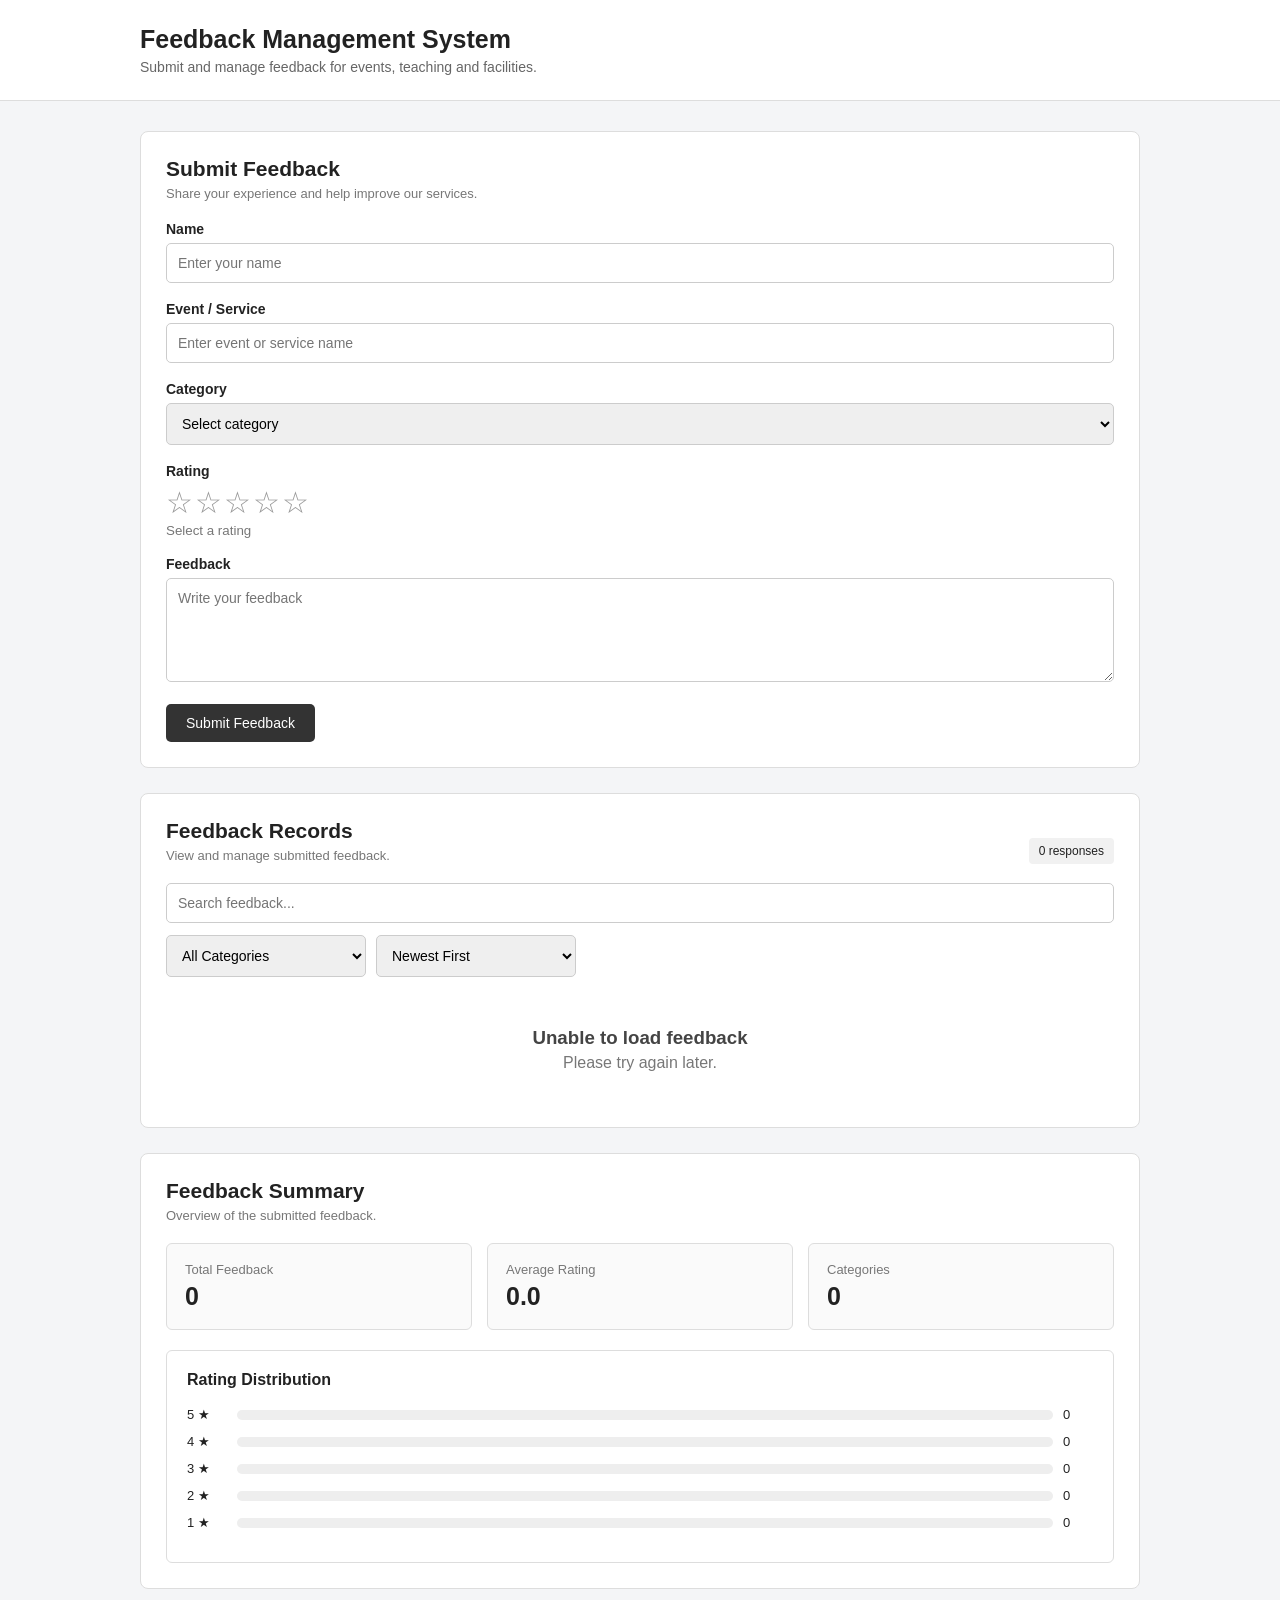
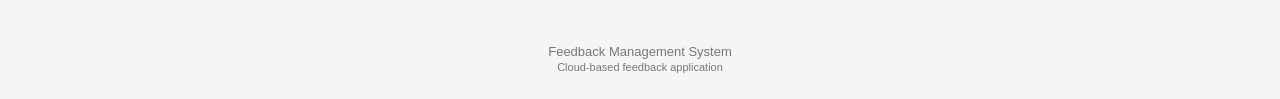
<file: index.html>
<!DOCTYPE html>
<html lang="en">

<head>
    <meta charset="UTF-8">
    <meta name="viewport" content="width=device-width, initial-scale=1.0">

    <title>Feedback Management System</title>

    <link rel="stylesheet" href="style.css">
</head>

<body>

    <header>
        <div class="header-container">
            <h1>Feedback Management System</h1>
            <p>Submit and manage feedback for events, teaching and facilities.</p>
        </div>
    </header>


    <main>

        <!-- Submit Feedback -->

        <section class="section">

            <h2>Submit Feedback</h2>

            <p class="section-description">
                Share your experience and help improve our services.
            </p>

            <form id="feedbackForm">

                <div class="form-group">

                    <label for="name">Name</label>

                    <input
                        type="text"
                        id="name"
                        placeholder="Enter your name"
                        required
                    >

                </div>


                <div class="form-group">

                    <label for="event">Event / Service</label>

                    <input
                        type="text"
                        id="event"
                        placeholder="Enter event or service name"
                        required
                    >

                </div>


                <div class="form-group">

                    <label for="category">Category</label>

                    <select id="category" required>

                        <option value="">
                            Select category
                        </option>

                        <option value="Event">
                            Event
                        </option>

                        <option value="Teaching">
                            Teaching
                        </option>

                        <option value="Facilities">
                            Facilities
                        </option>

                        <option value="Other">
                            Other
                        </option>

                    </select>

                </div>


                <div class="form-group">

                    <label>Rating</label>

                    <div class="stars">

                        <button
                            type="button"
                            class="star"
                            data-rating="1">
                            ☆
                        </button>

                        <button
                            type="button"
                            class="star"
                            data-rating="2">
                            ☆
                        </button>

                        <button
                            type="button"
                            class="star"
                            data-rating="3">
                            ☆
                        </button>

                        <button
                            type="button"
                            class="star"
                            data-rating="4">
                            ☆
                        </button>

                        <button
                            type="button"
                            class="star"
                            data-rating="5">
                            ☆
                        </button>

                    </div>

                    <input
                        type="hidden"
                        id="rating"
                    >

                    <small id="ratingText">
                        Select a rating
                    </small>

                </div>


                <div class="form-group">

                    <label for="message">Feedback</label>

                    <textarea
                        id="message"
                        rows="5"
                        placeholder="Write your feedback"
                        required
                    ></textarea>

                </div>


                <button
                    type="submit"
                    id="submitBtn"
                    class="submit-button">
                    Submit Feedback
                </button>

            </form>

        </section>



        <!-- Feedback Records -->

        <section class="section">

            <div class="records-heading">

                <div>

                    <h2>Feedback Records</h2>

                    <p class="section-description">
                        View and manage submitted feedback.
                    </p>

                </div>

                <span id="feedbackCount">
                    0 responses
                </span>

            </div>


            <div class="search">

                <input
                    type="text"
                    id="searchInput"
                    placeholder="Search feedback..."
                >

            </div>


            <div class="filters">

                <select id="filterCategory">

                    <option value="All">
                        All Categories
                    </option>

                    <option value="Event">
                        Event
                    </option>

                    <option value="Teaching">
                        Teaching
                    </option>

                    <option value="Facilities">
                        Facilities
                    </option>

                    <option value="Other">
                        Other
                    </option>

                </select>


                <select id="sortFeedback">

                    <option value="newest">
                        Newest First
                    </option>

                    <option value="oldest">
                        Oldest First
                    </option>

                    <option value="highest">
                        Highest Rating
                    </option>

                    <option value="lowest">
                        Lowest Rating
                    </option>

                </select>

            </div>


            <div id="feedbackList">

                <div class="empty-state">

                    <h3>No feedback found</h3>

                    <p>
                        Submitted feedback will appear here.
                    </p>

                </div>

            </div>

        </section>



        <!-- Analytics -->

        <section class="section">

            <h2>Feedback Summary</h2>

            <p class="section-description">
                Overview of the submitted feedback.
            </p>


            <div class="summary">

                <div class="summary-box">

                    <p>Total Feedback</p>

                    <h3 id="totalFeedback">
                        0
                    </h3>

                </div>


                <div class="summary-box">

                    <p>Average Rating</p>

                    <h3 id="averageRating">
                        0.0
                    </h3>

                </div>


                <div class="summary-box">

                    <p>Categories</p>

                    <h3 id="categoryCount">
                        0
                    </h3>

                </div>

            </div>


            <div class="chart">

                <h3>Rating Distribution</h3>


                <div class="chart-row">

                    <span>5 ★</span>

                    <div class="bar-background">
                        <div id="bar5" class="bar"></div>
                    </div>

                    <span id="count5">0</span>

                </div>


                <div class="chart-row">

                    <span>4 ★</span>

                    <div class="bar-background">
                        <div id="bar4" class="bar"></div>
                    </div>

                    <span id="count4">0</span>

                </div>


                <div class="chart-row">

                    <span>3 ★</span>

                    <div class="bar-background">
                        <div id="bar3" class="bar"></div>
                    </div>

                    <span id="count3">0</span>

                </div>


                <div class="chart-row">

                    <span>2 ★</span>

                    <div class="bar-background">
                        <div id="bar2" class="bar"></div>
                    </div>

                    <span id="count2">0</span>

                </div>


                <div class="chart-row">

                    <span>1 ★</span>

                    <div class="bar-background">
                        <div id="bar1" class="bar"></div>
                    </div>

                    <span id="count1">0</span>

                </div>

            </div>

        </section>

    </main>



    <!-- Toast -->

    <div id="toast" class="toast">

        <span id="toastMessage">
            Done
        </span>

    </div>



    <footer>

        <p>Feedback Management System</p>

        <small>
            Cloud-based feedback application
        </small>

    </footer>


    <script src="script.js"></script>

</body>

</html>
</file>
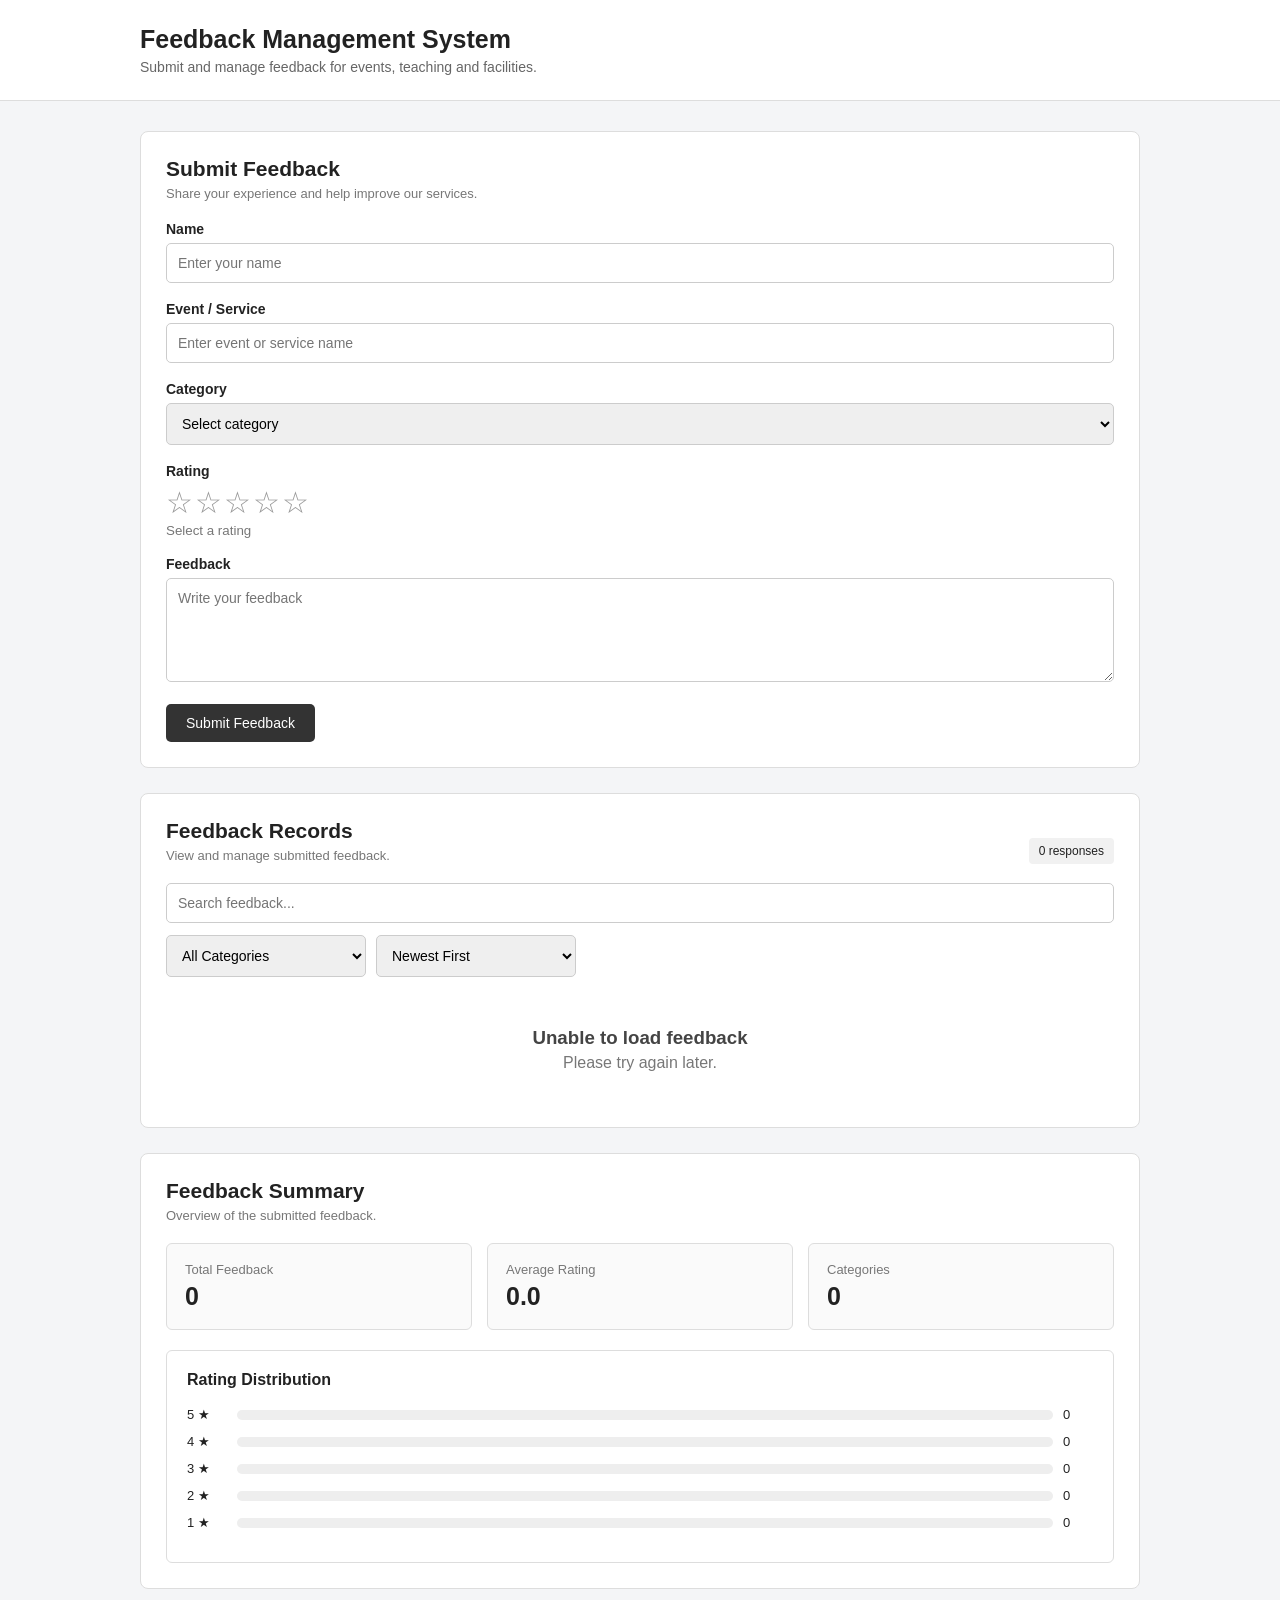
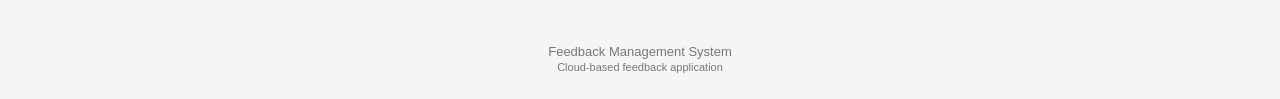
<file: frontend/index.html>
<!DOCTYPE html>
<html lang="en">

<head>
    <meta charset="UTF-8">
    <meta name="viewport" content="width=device-width, initial-scale=1.0">

    <title>Feedback Management System</title>

    <link rel="stylesheet" href="style.css">
</head>

<body>

    <header>
        <div class="header-container">
            <h1>Feedback Management System</h1>
            <p>Submit and manage feedback for events, teaching and facilities.</p>
        </div>
    </header>


    <main>

        <!-- Submit Feedback -->

        <section class="section">

            <h2>Submit Feedback</h2>

            <p class="section-description">
                Share your experience and help improve our services.
            </p>

            <form id="feedbackForm">

                <div class="form-group">

                    <label for="name">Name</label>

                    <input
                        type="text"
                        id="name"
                        placeholder="Enter your name"
                        required
                    >

                </div>


                <div class="form-group">

                    <label for="event">Event / Service</label>

                    <input
                        type="text"
                        id="event"
                        placeholder="Enter event or service name"
                        required
                    >

                </div>


                <div class="form-group">

                    <label for="category">Category</label>

                    <select id="category" required>

                        <option value="">
                            Select category
                        </option>

                        <option value="Event">
                            Event
                        </option>

                        <option value="Teaching">
                            Teaching
                        </option>

                        <option value="Facilities">
                            Facilities
                        </option>

                        <option value="Other">
                            Other
                        </option>

                    </select>

                </div>


                <div class="form-group">

                    <label>Rating</label>

                    <div class="stars">

                        <button
                            type="button"
                            class="star"
                            data-rating="1">
                            ☆
                        </button>

                        <button
                            type="button"
                            class="star"
                            data-rating="2">
                            ☆
                        </button>

                        <button
                            type="button"
                            class="star"
                            data-rating="3">
                            ☆
                        </button>

                        <button
                            type="button"
                            class="star"
                            data-rating="4">
                            ☆
                        </button>

                        <button
                            type="button"
                            class="star"
                            data-rating="5">
                            ☆
                        </button>

                    </div>

                    <input
                        type="hidden"
                        id="rating"
                    >

                    <small id="ratingText">
                        Select a rating
                    </small>

                </div>


                <div class="form-group">

                    <label for="message">Feedback</label>

                    <textarea
                        id="message"
                        rows="5"
                        placeholder="Write your feedback"
                        required
                    ></textarea>

                </div>


                <button
                    type="submit"
                    id="submitBtn"
                    class="submit-button">
                    Submit Feedback
                </button>

            </form>

        </section>



        <!-- Feedback Records -->

        <section class="section">

            <div class="records-heading">

                <div>

                    <h2>Feedback Records</h2>

                    <p class="section-description">
                        View and manage submitted feedback.
                    </p>

                </div>

                <span id="feedbackCount">
                    0 responses
                </span>

            </div>


            <div class="search">

                <input
                    type="text"
                    id="searchInput"
                    placeholder="Search feedback..."
                >

            </div>


            <div class="filters">

                <select id="filterCategory">

                    <option value="All">
                        All Categories
                    </option>

                    <option value="Event">
                        Event
                    </option>

                    <option value="Teaching">
                        Teaching
                    </option>

                    <option value="Facilities">
                        Facilities
                    </option>

                    <option value="Other">
                        Other
                    </option>

                </select>


                <select id="sortFeedback">

                    <option value="newest">
                        Newest First
                    </option>

                    <option value="oldest">
                        Oldest First
                    </option>

                    <option value="highest">
                        Highest Rating
                    </option>

                    <option value="lowest">
                        Lowest Rating
                    </option>

                </select>

            </div>


            <div id="feedbackList">

                <div class="empty-state">

                    <h3>No feedback found</h3>

                    <p>
                        Submitted feedback will appear here.
                    </p>

                </div>

            </div>

        </section>



        <!-- Analytics -->

        <section class="section">

            <h2>Feedback Summary</h2>

            <p class="section-description">
                Overview of the submitted feedback.
            </p>


            <div class="summary">

                <div class="summary-box">

                    <p>Total Feedback</p>

                    <h3 id="totalFeedback">
                        0
                    </h3>

                </div>


                <div class="summary-box">

                    <p>Average Rating</p>

                    <h3 id="averageRating">
                        0.0
                    </h3>

                </div>


                <div class="summary-box">

                    <p>Categories</p>

                    <h3 id="categoryCount">
                        0
                    </h3>

                </div>

            </div>


            <div class="chart">

                <h3>Rating Distribution</h3>


                <div class="chart-row">

                    <span>5 ★</span>

                    <div class="bar-background">
                        <div id="bar5" class="bar"></div>
                    </div>

                    <span id="count5">0</span>

                </div>


                <div class="chart-row">

                    <span>4 ★</span>

                    <div class="bar-background">
                        <div id="bar4" class="bar"></div>
                    </div>

                    <span id="count4">0</span>

                </div>


                <div class="chart-row">

                    <span>3 ★</span>

                    <div class="bar-background">
                        <div id="bar3" class="bar"></div>
                    </div>

                    <span id="count3">0</span>

                </div>


                <div class="chart-row">

                    <span>2 ★</span>

                    <div class="bar-background">
                        <div id="bar2" class="bar"></div>
                    </div>

                    <span id="count2">0</span>

                </div>


                <div class="chart-row">

                    <span>1 ★</span>

                    <div class="bar-background">
                        <div id="bar1" class="bar"></div>
                    </div>

                    <span id="count1">0</span>

                </div>

            </div>

        </section>

    </main>



    <!-- Toast -->

    <div id="toast" class="toast">

        <span id="toastMessage">
            Done
        </span>

    </div>



    <footer>

        <p>Feedback Management System</p>

        <small>
            Cloud-based feedback application
        </small>

    </footer>


    <script src="script.js"></script>

</body>

</html>
</file>
<file: style.css>
* {
    box-sizing: border-box;
    margin: 0;
    padding: 0;
}

body {
    font-family: Arial, sans-serif;
    background: #f4f5f7;
    color: #222;
}


/* HEADER */

header {
    background: white;
    border-bottom: 1px solid #ddd;
    padding: 25px 8%;
}

.header-container {
    max-width: 1000px;
    margin: auto;
}

header h1 {
    font-size: 25px;
    margin-bottom: 5px;
}

header p {
    color: #666;
    font-size: 14px;
}


/* MAIN */

main {
    width: 90%;
    max-width: 1000px;
    margin: 30px auto;
}


/* SECTION */

.section {
    background: white;
    border: 1px solid #ddd;
    border-radius: 8px;
    padding: 25px;
    margin-bottom: 25px;
}

.section h2 {
    font-size: 21px;
    margin-bottom: 5px;
}

.section-description {
    color: #777;
    font-size: 13px;
    margin-bottom: 20px;
}


/* FORM */

.form-group {
    margin-bottom: 18px;
}

label {
    display: block;
    font-size: 14px;
    font-weight: bold;
    margin-bottom: 6px;
}

input,
select,
textarea {
    width: 100%;
    padding: 11px;

    border: 1px solid #ccc;
    border-radius: 5px;

    font-family: Arial, sans-serif;
    font-size: 14px;
}

input:focus,
select:focus,
textarea:focus {
    outline: none;
    border-color: #555;
}

textarea {
    resize: vertical;
}


/* STAR RATING */

.stars {
    display: flex;
    gap: 2px;
}

.star {
    border: none;
    background: none;

    font-size: 30px;

    color: #999;

    cursor: pointer;

    padding: 0;
}

.star.selected {
    color: #e5a500;
}

.star:hover {
    color: #e5a500;
}

#ratingText {
    display: block;
    color: #777;
    margin-top: 3px;
}


/* SUBMIT BUTTON */

.submit-button {
    background: #333;
    color: white;

    border: none;
    border-radius: 5px;

    padding: 11px 20px;

    cursor: pointer;

    font-size: 14px;
}

.submit-button:hover {
    background: #111;
}

.submit-button:disabled {
    background: #999;
    cursor: not-allowed;
}


/* RECORD HEADER */

.records-heading {
    display: flex;
    justify-content: space-between;
    align-items: center;
}

#feedbackCount {
    background: #f1f1f1;
    padding: 6px 10px;
    border-radius: 4px;
    font-size: 12px;
}


/* SEARCH */

.search {
    margin-bottom: 12px;
}


/* FILTER */

.filters {
    display: flex;
    gap: 10px;
    margin-bottom: 20px;
}

.filters select {
    width: 200px;
}


/* FEEDBACK CARD */

.feedback-card {
    border: 1px solid #ddd;
    border-radius: 6px;

    padding: 18px;

    margin-bottom: 12px;

    background: #fff;
}

.feedback-top {
    display: flex;
    justify-content: space-between;
    align-items: center;
}

.feedback-title {
    font-weight: bold;
    font-size: 16px;
}

.feedback-rating {
    color: #e5a500;
    font-size: 16px;
}

.feedback-category {
    display: inline-block;

    margin: 8px 0;

    padding: 3px 8px;

    background: #f1f1f1;

    border-radius: 3px;

    font-size: 11px;
}

.feedback-message {
    color: #444;
    font-size: 14px;

    margin: 5px 0 10px;
}

.feedback-date {
    color: #888;
    font-size: 11px;

    margin-bottom: 3px;
}


/* EDIT DELETE */

.feedback-actions {
    margin-top: 12px;
}

.feedback-actions button {
    padding: 6px 11px;

    border-radius: 4px;

    cursor: pointer;

    font-size: 12px;

    margin-right: 5px;
}

.edit-btn {
    background: white;
    border: 1px solid #555;
    color: #333;
}

.delete-btn {
    background: white;
    border: 1px solid #c33;
    color: #c33;
}

.edit-btn:hover {
    background: #f2f2f2;
}

.delete-btn:hover {
    background: #fff1f1;
}


/* EMPTY STATE */

.empty-state {
    text-align: center;
    padding: 30px;
    color: #777;
}

.empty-state h3 {
    color: #444;
    margin-bottom: 5px;
}


/* SUMMARY */

.summary {
    display: grid;

    grid-template-columns:
        repeat(3, 1fr);

    gap: 15px;

    margin-top: 20px;
}

.summary-box {
    border: 1px solid #ddd;

    padding: 18px;

    border-radius: 6px;

    background: #fafafa;
}

.summary-box p {
    color: #777;
    font-size: 13px;
}

.summary-box h3 {
    font-size: 25px;
    margin-top: 5px;
}


/* CHART */

.chart {
    border: 1px solid #ddd;

    border-radius: 6px;

    padding: 20px;

    margin-top: 20px;
}

.chart h3 {
    font-size: 16px;
    margin-bottom: 18px;
}

.chart-row {
    display: grid;

    grid-template-columns:
        40px 1fr 30px;

    gap: 10px;

    align-items: center;

    margin-bottom: 12px;

    font-size: 13px;
}

.bar-background {
    height: 10px;

    background: #eee;

    border-radius: 5px;

    overflow: hidden;
}

.bar {
    height: 100%;

    width: 0%;

    background: #555;

    transition: width 0.4s;
}


/* TOAST */

.toast {
    position: fixed;

    right: 20px;
    bottom: 20px;

    background: #333;
    color: white;

    padding: 12px 17px;

    border-radius: 5px;

    font-size: 13px;

    opacity: 0;

    transform: translateY(15px);

    transition: 0.3s;

    pointer-events: none;
}

.toast.show {
    opacity: 1;
    transform: translateY(0);
}


/* FOOTER */

footer {
    text-align: center;

    padding: 25px;

    color: #777;

    font-size: 13px;
}

footer small {
    font-size: 11px;
}


/* MOBILE */

@media (max-width: 700px) {

    header {
        padding: 20px;
    }

    header h1 {
        font-size: 20px;
    }

    main {
        width: 94%;
        margin-top: 20px;
    }

    .section {
        padding: 18px;
    }

    .records-heading {
        flex-direction: column;
        align-items: flex-start;
        gap: 10px;
    }

    .filters {
        flex-direction: column;
    }

    .filters select {
        width: 100%;
    }

    .summary {
        grid-template-columns: 1fr;
    }

}
</file>
<file: frontend/style.css>
* {
    box-sizing: border-box;
    margin: 0;
    padding: 0;
}

body {
    font-family: Arial, sans-serif;
    background: #f4f5f7;
    color: #222;
}


/* HEADER */

header {
    background: white;
    border-bottom: 1px solid #ddd;
    padding: 25px 8%;
}

.header-container {
    max-width: 1000px;
    margin: auto;
}

header h1 {
    font-size: 25px;
    margin-bottom: 5px;
}

header p {
    color: #666;
    font-size: 14px;
}


/* MAIN */

main {
    width: 90%;
    max-width: 1000px;
    margin: 30px auto;
}


/* SECTION */

.section {
    background: white;
    border: 1px solid #ddd;
    border-radius: 8px;
    padding: 25px;
    margin-bottom: 25px;
}

.section h2 {
    font-size: 21px;
    margin-bottom: 5px;
}

.section-description {
    color: #777;
    font-size: 13px;
    margin-bottom: 20px;
}


/* FORM */

.form-group {
    margin-bottom: 18px;
}

label {
    display: block;
    font-size: 14px;
    font-weight: bold;
    margin-bottom: 6px;
}

input,
select,
textarea {
    width: 100%;
    padding: 11px;

    border: 1px solid #ccc;
    border-radius: 5px;

    font-family: Arial, sans-serif;
    font-size: 14px;
}

input:focus,
select:focus,
textarea:focus {
    outline: none;
    border-color: #555;
}

textarea {
    resize: vertical;
}


/* STAR RATING */

.stars {
    display: flex;
    gap: 2px;
}

.star {
    border: none;
    background: none;

    font-size: 30px;

    color: #999;

    cursor: pointer;

    padding: 0;
}

.star.selected {
    color: #e5a500;
}

.star:hover {
    color: #e5a500;
}

#ratingText {
    display: block;
    color: #777;
    margin-top: 3px;
}


/* SUBMIT BUTTON */

.submit-button {
    background: #333;
    color: white;

    border: none;
    border-radius: 5px;

    padding: 11px 20px;

    cursor: pointer;

    font-size: 14px;
}

.submit-button:hover {
    background: #111;
}

.submit-button:disabled {
    background: #999;
    cursor: not-allowed;
}


/* RECORD HEADER */

.records-heading {
    display: flex;
    justify-content: space-between;
    align-items: center;
}

#feedbackCount {
    background: #f1f1f1;
    padding: 6px 10px;
    border-radius: 4px;
    font-size: 12px;
}


/* SEARCH */

.search {
    margin-bottom: 12px;
}


/* FILTER */

.filters {
    display: flex;
    gap: 10px;
    margin-bottom: 20px;
}

.filters select {
    width: 200px;
}


/* FEEDBACK CARD */

.feedback-card {
    border: 1px solid #ddd;
    border-radius: 6px;

    padding: 18px;

    margin-bottom: 12px;

    background: #fff;
}

.feedback-top {
    display: flex;
    justify-content: space-between;
    align-items: center;
}

.feedback-title {
    font-weight: bold;
    font-size: 16px;
}

.feedback-rating {
    color: #e5a500;
    font-size: 16px;
}

.feedback-category {
    display: inline-block;

    margin: 8px 0;

    padding: 3px 8px;

    background: #f1f1f1;

    border-radius: 3px;

    font-size: 11px;
}

.feedback-message {
    color: #444;
    font-size: 14px;

    margin: 5px 0 10px;
}

.feedback-date {
    color: #888;
    font-size: 11px;

    margin-bottom: 3px;
}


/* EDIT DELETE */

.feedback-actions {
    margin-top: 12px;
}

.feedback-actions button {
    padding: 6px 11px;

    border-radius: 4px;

    cursor: pointer;

    font-size: 12px;

    margin-right: 5px;
}

.edit-btn {
    background: white;
    border: 1px solid #555;
    color: #333;
}

.delete-btn {
    background: white;
    border: 1px solid #c33;
    color: #c33;
}

.edit-btn:hover {
    background: #f2f2f2;
}

.delete-btn:hover {
    background: #fff1f1;
}


/* EMPTY STATE */

.empty-state {
    text-align: center;
    padding: 30px;
    color: #777;
}

.empty-state h3 {
    color: #444;
    margin-bottom: 5px;
}


/* SUMMARY */

.summary {
    display: grid;

    grid-template-columns:
        repeat(3, 1fr);

    gap: 15px;

    margin-top: 20px;
}

.summary-box {
    border: 1px solid #ddd;

    padding: 18px;

    border-radius: 6px;

    background: #fafafa;
}

.summary-box p {
    color: #777;
    font-size: 13px;
}

.summary-box h3 {
    font-size: 25px;
    margin-top: 5px;
}


/* CHART */

.chart {
    border: 1px solid #ddd;

    border-radius: 6px;

    padding: 20px;

    margin-top: 20px;
}

.chart h3 {
    font-size: 16px;
    margin-bottom: 18px;
}

.chart-row {
    display: grid;

    grid-template-columns:
        40px 1fr 30px;

    gap: 10px;

    align-items: center;

    margin-bottom: 12px;

    font-size: 13px;
}

.bar-background {
    height: 10px;

    background: #eee;

    border-radius: 5px;

    overflow: hidden;
}

.bar {
    height: 100%;

    width: 0%;

    background: #555;

    transition: width 0.4s;
}


/* TOAST */

.toast {
    position: fixed;

    right: 20px;
    bottom: 20px;

    background: #333;
    color: white;

    padding: 12px 17px;

    border-radius: 5px;

    font-size: 13px;

    opacity: 0;

    transform: translateY(15px);

    transition: 0.3s;

    pointer-events: none;
}

.toast.show {
    opacity: 1;
    transform: translateY(0);
}


/* FOOTER */

footer {
    text-align: center;

    padding: 25px;

    color: #777;

    font-size: 13px;
}

footer small {
    font-size: 11px;
}


/* MOBILE */

@media (max-width: 700px) {

    header {
        padding: 20px;
    }

    header h1 {
        font-size: 20px;
    }

    main {
        width: 94%;
        margin-top: 20px;
    }

    .section {
        padding: 18px;
    }

    .records-heading {
        flex-direction: column;
        align-items: flex-start;
        gap: 10px;
    }

    .filters {
        flex-direction: column;
    }

    .filters select {
        width: 100%;
    }

    .summary {
        grid-template-columns: 1fr;
    }

}
</file>
